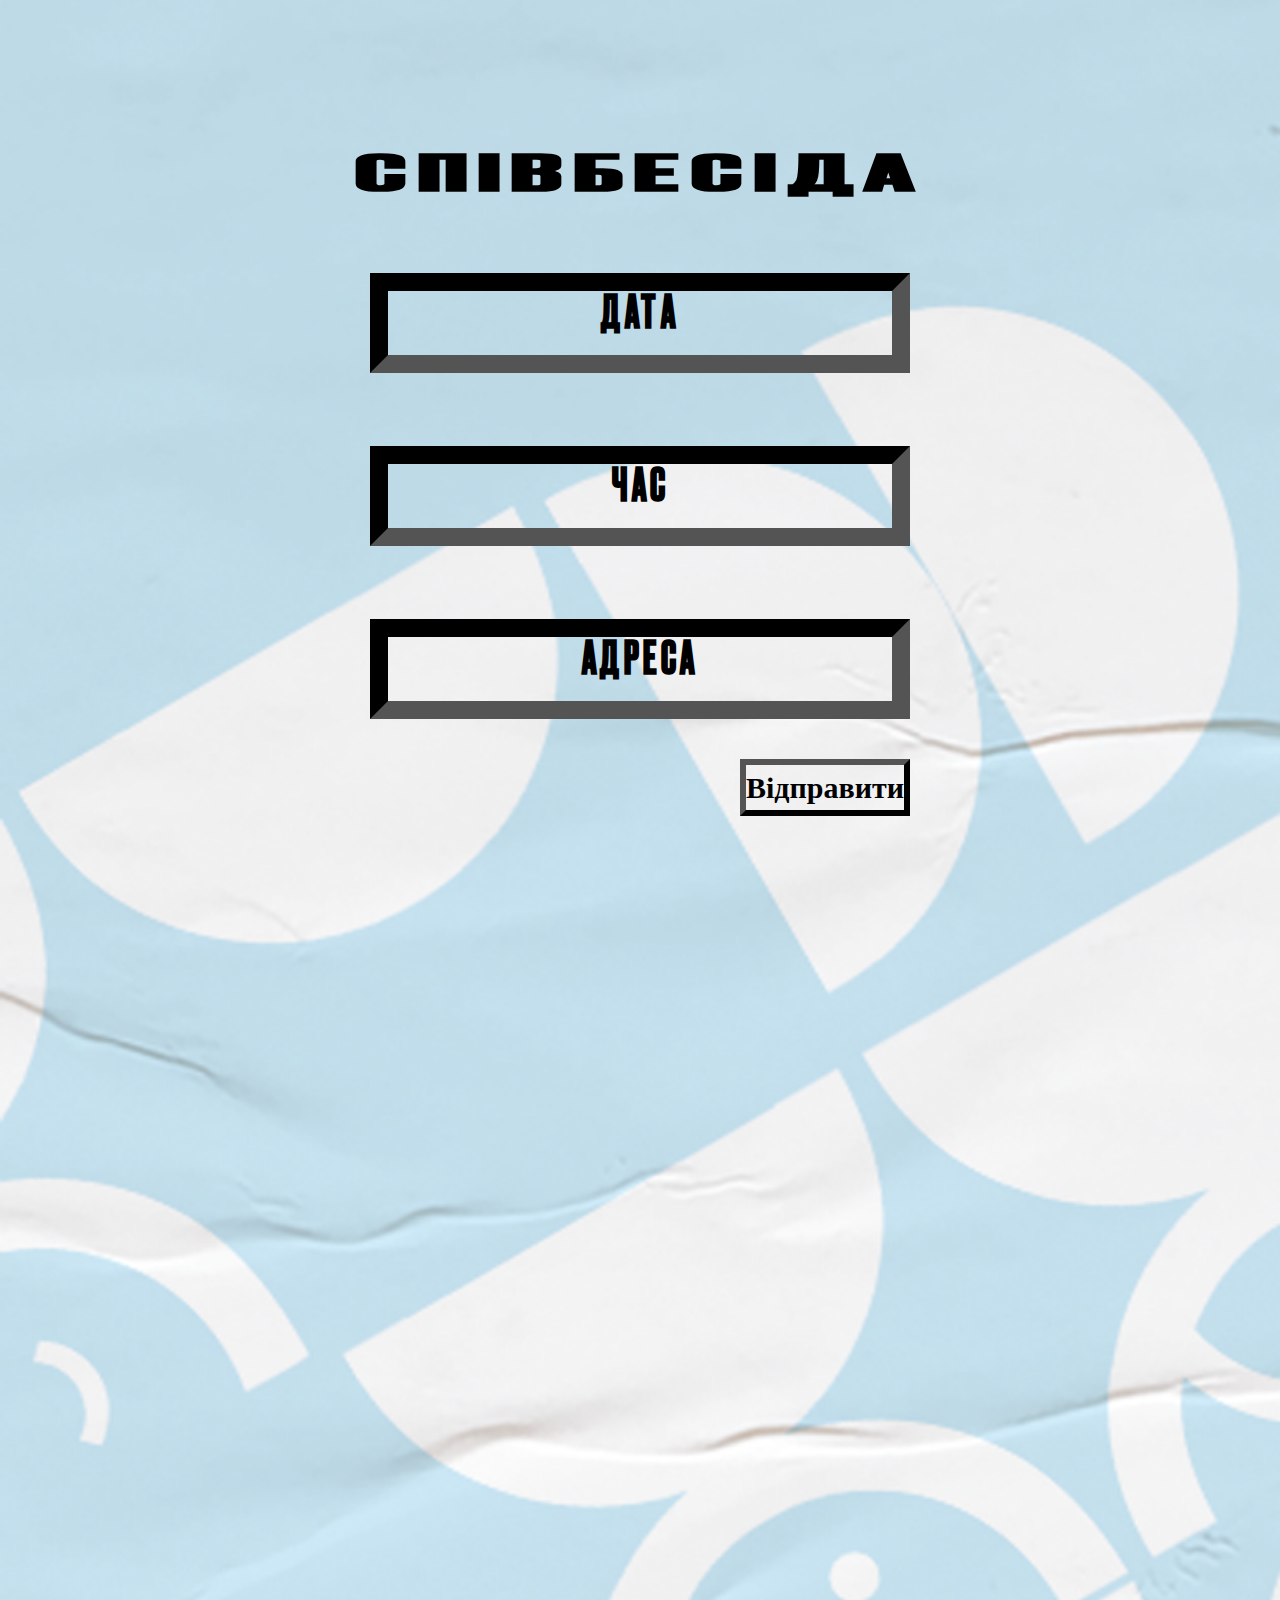
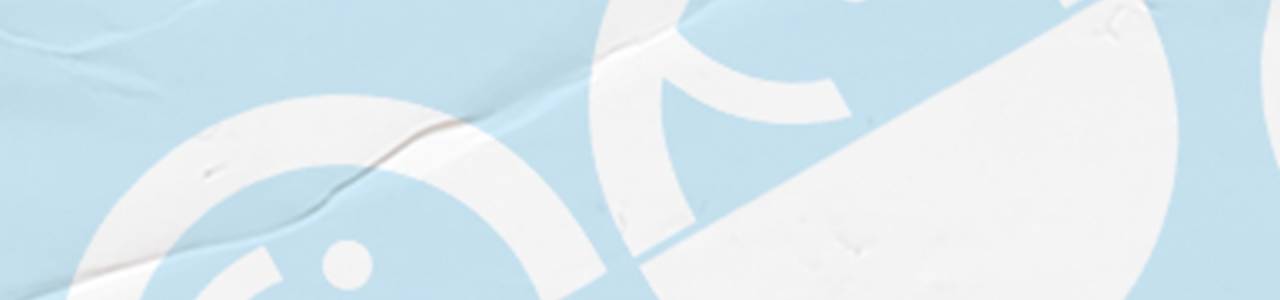
<file: index.html>
<!DOCTYPE html>
<html lang="ru">
  <head>
    <meta charset="utf-8">
    <meta http-equiv="X-UA-Compatible" content="IE=edge">
    <meta name="viewport" content="width=device-width, initial-scale=1">
    <meta name="description" content="">
    <meta name="author" content="">
    <link rel="icon" href="/favicon.ico">
    <title>Відправка форми у телеграм </title>
    <link rel="stylesheet" href="style.css">
  </head>
  <body class="form-CV">
    <div class="form-block">
        <form action="telegram.php" method="POST">
            <h1 class="form-header__CV">Співбесіда</h1>
            <div class="form-input">
                <input type="text" id="" name="user_date" placeholder="Дата">
            </div>
            <div class="form-input">
                <input type="text" id="" name="user_time" placeholder="Час">
            </div>
            <div class="form-input">
                <input type="text" id="" name="user_address" placeholder="Адреса">
            </div>
            <button type="submit" class="form-button__submit">Відправити</button>
        </form>
    </div>
  </body>
</html>
</file>
<file: style.css>
/* @font-face {
  font-family: 'Druk Cyr';
  src: local('Druk Cyr Medium'), local('Druk-Cyr-Medium'),
      url('DrukCyr-Medium.woff2') format('woff2'),
      url('DrukCyr-Medium.woff') format('woff'),
      url('DrukCyr-Medium.ttf') format('truetype');
  font-weight: 500;
  font-style: normal;
} */
@font-face {
  font-family: Druk Cyr;
  src: url("../fonts/DrukCyr-Medium.ttf") format("truetype");
}

*,
*::before,
*::after {
  box-sizing: border-box;
}
* 
{
  margin: 0;
  padding: 0;
}


ul[class],
ol[class] {
  padding: 0;
}

body,
h1,
h2,
h3,
h4,
p,
ul[class],
ol[class],
li,
figure,
figcaption,
blockquote,
dl,
dd {
  margin: 0;
}


body {
  min-height: 100vh;
  scroll-behavior: smooth;
  text-rendering: optimizeSpeed;
  line-height: 1.5;
}

ul[class],
ol[class] {
  list-style: none;
}

a:not([class]) {
  text-decoration-skip-ink: auto;
}

img {
  max-width: 100%;
  display: block;
}

article > * + * {
  margin-top: 1em;
}

input,
button,
textarea,
select {
  font: inherit;
}

@media (prefers-reduced-motion: reduce) {
  * {
    animation-duration: 0.01ms !important;
    animation-iteration-count: 1 !important;
    transition-duration: 0.01ms !important;
    scroll-behavior: auto !important;
  }
}

.form-CV {
  width: 100%;
  background-image: url("img/Шар 1.png ");
  background-repeat: no-repeat;
  background-position: top center;
  background-size: cover;
  height: 1900px;
}

.form-block {
  display: flex;
  justify-content: center;
}

.form-header__CV{
  font-size: 50px;
  font-family: "Druk Cyr";
  color: rgb(0, 0, 0);
  text-transform: uppercase;
  font-weight: 700;
  line-height: 1.2;
  letter-spacing: 4px;
  display: flex;
  text-align: justify;
  justify-content: center;
  -moz-transform: matrix( 1.82040770052273,0,0,1.82040770052273,0,0);
  -webkit-transform: matrix( 1.82040770052273,0,0,1.82040770052273,0,0);
  -ms-transform: matrix( 1.82040770052273,0,0,1.82040770052273,0,0);
  margin-top: 140px;

  transform: scaleX(3);
}

.form-input {
  margin-top: 73px;
}

.form-input input{
  border-width: 18px;
  border-color: #000;
  height: 100px;
  width: 540px;
  background: transparent;
}
.form-input input::placeholder {
  color: #000;
  font-weight: 700;
  letter-spacing: 4px;
  font-size: 45px;
  text-transform: uppercase;
  text-align: center;
  line-height: 1.2;
  font-family: "Druk Cyr";
}

.form-button__submit {
  margin-top: 40px;
  margin-left: 370px;
  font-size: 30px;
  font-weight: 900;
  background: transparent;
  border-width: 6px;
  border-color: #000;
  background: transparent;
}
</file>
